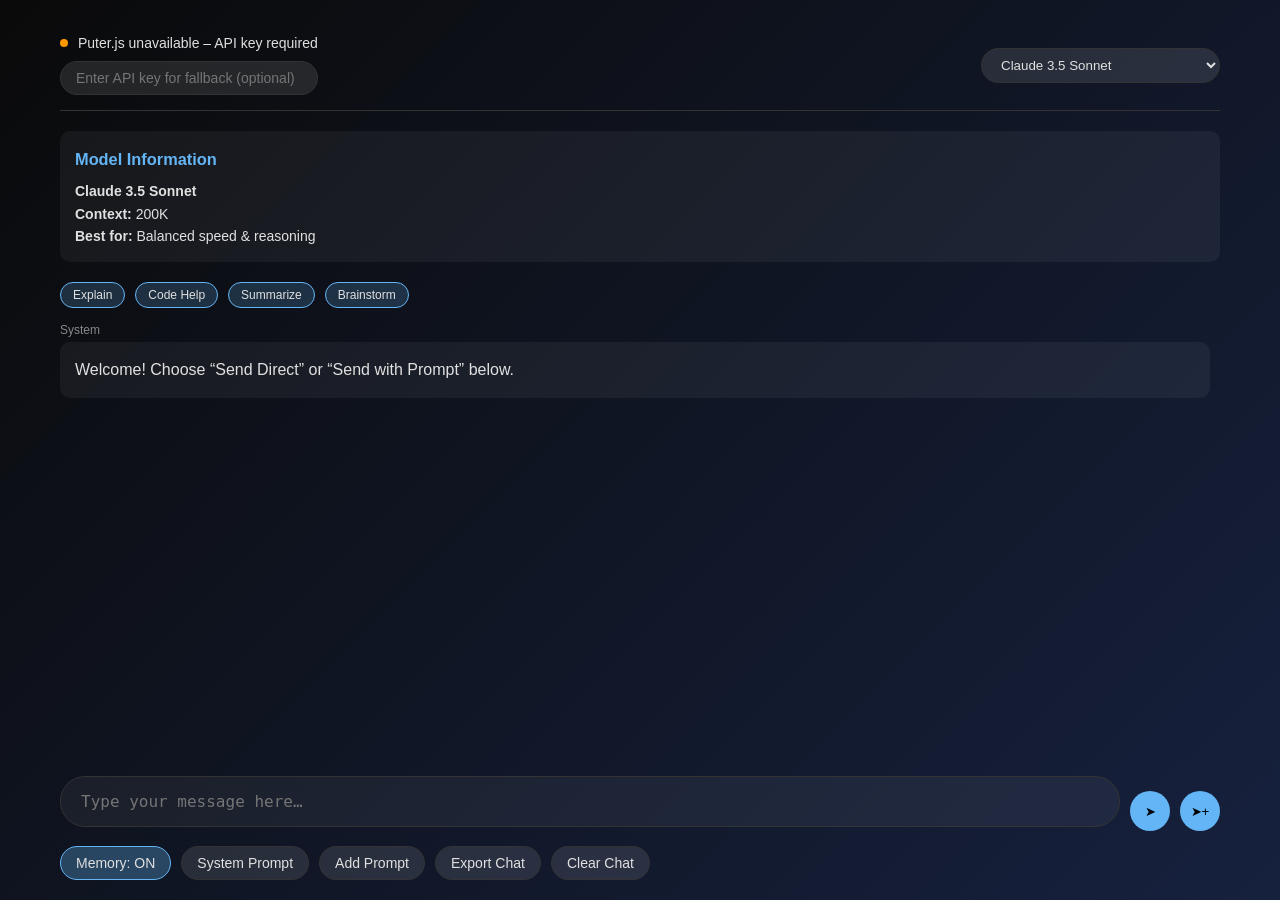
<file: index.html>
<!DOCTYPE html>
<html lang="en">
<head>
    <meta charset="UTF-8">
    <meta name="viewport" content="width=device-width, initial-scale=1.0">
    <title>AI Chat Interface</title>
    <script src="https://js.puter.com/v2/"></script>
    <style>
        /* (all original styles preserved) */
        *{margin:0;padding:0;box-sizing:border-box}
        body{font-family:-apple-system,BlinkMacSystemFont,'Segoe UI',Roboto,sans-serif;background:linear-gradient(135deg,#0a0a0a 0%,#16213e 100%);color:#e0e0e0;height:100vh;overflow:hidden}
        .chat-container{display:flex;flex-direction:column;height:100vh;max-width:1200px;margin:0 auto;padding:20px}
        .header{display:flex;justify-content:space-between;align-items:center;padding:15px 0;border-bottom:1px solid #333;margin-bottom:20px;flex-wrap:wrap}
        .connection-status{display:flex;align-items:center;gap:10px;font-size:14px}
        .status-dot{width:8px;height:8px;border-radius:50%;background:#4caf50;animation:pulse 2s infinite}
        .status-dot.error{background:#f44336;animation:none}
        .status-dot.warning{background:#ff9800;animation:none}
        @keyframes pulse{0%,100%{opacity:1}50%{opacity:.5}}
        .api-key-input{display:flex;align-items:center;gap:10px;margin-top:10px;width:100%}
        .api-key-input input{background:rgba(255,255,255,.1);border:1px solid #333;border-radius:20px;padding:8px 15px;color:#e0e0e0;font-size:14px;flex:1;max-width:300px}
        .model-selector{display:flex;gap:10px;align-items:center}
        .model-selector select{background:rgba(255,255,255,.1);border:1px solid #333;border-radius:20px;padding:8px 15px;color:#e0e0e0;cursor:pointer}
        .model-info{background:rgba(255,255,255,.05);border-radius:10px;padding:15px;margin-bottom:20px;font-size:14px;line-height:1.6}
        .model-info h3{margin-bottom:8px;color:#64b5f6}
        .messages-container{flex:1;overflow-y:auto;padding-right:10px}
        .message{margin-bottom:20px;animation:fadeIn .3s ease-in}
        @keyframes fadeIn{from{opacity:0;transform:translateY(10px)}to{opacity:1;transform:translateY(0)}}
        .message-content{background:rgba(255,255,255,.05);border-radius:10px;padding:15px;line-height:1.6}
        .user-message .message-content{background:rgba(100,181,246,.1)}
        .message-header{font-size:12px;color:#888;margin-bottom:5px}
        .input-area{display:flex;gap:10px;margin-top:20px;align-items:flex-end}
        .input-container{flex:1;position:relative}
        .message-input{width:100%;min-height:50px;max-height:150px;background:rgba(255,255,255,.05);border:1px solid #333;border-radius:25px;padding:15px 50px 15px 20px;color:#e0e0e0;font-size:16px;resize:none;overflow-y:auto}
        .message-input:focus{outline:none;border-color:#64b5f6}
        .send-button{background:#64b5f6;border:none;border-radius:50%;width:40px;height:40px;cursor:pointer;display:flex;align-items:center;justify-content:center;transition:.3s}
        .send-button:hover{background:#90caf9;transform:scale(1.1)}
        .send-button:disabled{background:#555;cursor:not-allowed;transform:none}
        .controls{display:flex;gap:10px;margin-top:15px;flex-wrap:wrap}
        .control-button{background:rgba(255,255,255,.1);border:1px solid #333;border-radius:20px;padding:8px 15px;color:#e0e0e0;cursor:pointer;font-size:14px;transition:.3s}
        .control-button:hover{background:rgba(255,255,255,.2)}
        .control-button.active{background:rgba(100,181,246,.3);border-color:#64b5f6}
        .code-block{background:#1a1a1a;border-radius:5px;padding:10px;margin:10px 0;overflow-x:auto;font-family:'Courier New',monospace;font-size:14px}
        .code-header{display:flex;justify-content:space-between;align-items:center;margin-bottom:5px;font-size:12px;color:#888}
        .copy-button{background:none;border:none;color:#64b5f6;cursor:pointer;font-size:12px}
        .typing-indicator{display:none;align-items:center;gap:5px;margin-bottom:15px;padding:15px;background:rgba(255,255,255,.05);border-radius:10px}
        .typing-dots{display:flex;gap:3px}
        .typing-dots span{width:6px;height:6px;background:#64b5f6;border-radius:50%;animation:typing 1.4s infinite}
        .typing-dots span:nth-child(2){animation-delay:.2s}
        .typing-dots span:nth-child(3){animation-delay:.4s}
        @keyframes typing{0%,60%,100%{transform:translateY(0)}30%{transform:translateY(-10px)}}
        .quick-functions{display:flex;gap:10px;margin-bottom:15px;flex-wrap:wrap}
        .quick-function{background:rgba(100,181,246,.2);border:1px solid #64b5f6;border-radius:15px;padding:5px 12px;font-size:12px;cursor:pointer;transition:.3s}
        .quick-function:hover{background:rgba(100,181,246,.3)}
        .error-notification{background:rgba(244,67,54,.2);border:1px solid #f44336;border-radius:10px;padding:10px;margin-bottom:15px;display:none}
        @media(max-width:768px){.chat-container{padding:10px}.header{flex-direction:column;align-items:flex-start;gap:10px}.model-selector{width:100%}.model-selector select{width:100%}.controls{justify-content:center}.message-input{min-height:40px;padding:10px 15px}}
    </style>
</head>
<body>
    <div class="chat-container">
        <div class="header">
            <div>
                <div class="connection-status">
                    <div class="status-dot" id="statusDot"></div>
                    <span id="statusText">Connecting to Puter.js…</span>
                </div>
                <div class="api-key-input">
                    <input type="password" id="apiKeyInput" placeholder="Enter API key for fallback (optional)">
                    <span id="fallbackIndicator" style="display:none;color:#ff9800;font-size:12px">⚠️ Using fallback API</span>
                </div>
            </div>
            <div class="model-selector">
                <select id="modelSelect">
                    <!-- Best reasoning / n8n workflow helpers -->
                    <option value="claude-3-5-sonnet-20241022">Claude 3.5 Sonnet</option>
                    <option value="claude-3-5-haiku-20241022">Claude 3.5 Haiku (fast)</option>
                    <option value="claude-3-opus-20240229">Claude 3 Opus (deep)</option>
                    <option value="gpt-4o">GPT-4o</option>
                    <option value="gpt-4o-mini">GPT-4o-mini (cheap/fast)</option>
                    <option value="gpt-4.5-preview">GPT-4.5-preview (reasoning)</option>
                    <option value="o3">o3 (reasoning chain)</option>
                    <option value="o1">o1 (reasoning)</option>
                    <option value="openrouter:openai/o1">OpenRouter o1</option>
                    <option value="openrouter:openai/o3-mini">OpenRouter o3-mini</option>
                    <option value="openrouter:anthropic/claude-3-5-sonnet">OpenRouter Claude 3.5 Sonnet</option>
                    <option value="openrouter:deepseek/deepseek-chat">DeepSeek-Coder</option>
                    <option value="openrouter:mistralai/mistral-large">Mistral-Large</option>
                </select>
            </div>
        </div>

        <div class="model-info" id="modelInfo">
            <h3>Model Information</h3>
            <p id="modelDetails">Select a model to view details…</p>
        </div>

        <div class="error-notification" id="errorNotification"><span id="errorText"></span></div>

        <div class="quick-functions">
            <div class="quick-function" onclick="quickFunction('explain')">Explain</div>
            <div class="quick-function" onclick="quickFunction('code')">Code Help</div>
            <div class="quick-function" onclick="quickFunction('summarize')">Summarize</div>
            <div class="quick-function" onclick="quickFunction('brainstorm')">Brainstorm</div>
        </div>

        <div class="messages-container" id="messagesContainer">
            <div class="message">
                <div class="message-header">System</div>
                <div class="message-content">Welcome! Choose “Send Direct” or “Send with Prompt” below.</div>
            </div>
        </div>

        <div class="typing-indicator" id="typingIndicator">
            <div class="typing-dots"><span></span><span></span><span></span></div>
            <span>AI is thinking…</span>
        </div>

        <div class="input-area">
            <div class="input-container">
                <textarea class="message-input" id="messageInput" placeholder="Type your message here…" rows="1"></textarea>
            </div>
            <button class="send-button" id="sendDirectBtn" title="Send Direct">➤</button>
            <button class="send-button" id="sendWithPromptBtn" title="Send with Prompt">➤+</button>
        </div>

        <div class="controls">
            <button class="control-button active" id="memoryToggle">Memory: ON</button>
            <button class="control-button" onclick="toggleSystemPrompt()">System Prompt</button>
            <button class="control-button" onclick="addCustomPrompt()">Add Prompt</button>
            <button class="control-button" onclick="exportConversation()">Export Chat</button>
            <button class="control-button" onclick="clearChat()">Clear Chat</button>
        </div>
    </div>

    <script>
        let conversation = [];
        let memoryEnabled = true;
        let systemPrompt = "You are a helpful AI assistant. Provide clear and concise responses.";
        let customPrompt = "";                      // user-defined prompt
        let currentProvider = 'puter';
        let abortController = null;
        let accumulatedResponse = '';

        const modelDetails = {
            'claude-3-5-sonnet-20241022': { name: 'Claude 3.5 Sonnet', context: '200K', best: 'Balanced speed & reasoning' },
            'claude-3-5-haiku-20241022': { name: 'Claude 3.5 Haiku', context: '200K', best: 'Fast, low-cost' },
            'claude-3-opus-20240229': { name: 'Claude 3 Opus', context: '200K', best: 'Deep reasoning' },
            'gpt-4o': { name: 'GPT-4o', context: '128K', best: 'General & coding' },
            'gpt-4o-mini': { name: 'GPT-4o-mini', context: '128K', best: 'Fast & cheap' },
            'gpt-4.5-preview': { name: 'GPT-4.5-preview', context: '128K', best: 'Advanced reasoning' },
            'o3': { name: 'o3', context: '200K', best: 'Chain-of-thought' },
            'o1': { name: 'o1', context: '200K', best: 'Deep reasoning' },
            'openrouter:openai/o1': { name: 'OpenRouter o1', context: '200K', best: 'Deep reasoning' },
            'openrouter:openai/o3-mini': { name: 'OpenRouter o3-mini', context: '200K', best: 'Reasoning, cheaper' },
            'openrouter:anthropic/claude-3-5-sonnet': { name: 'OR Claude 3.5 Sonnet', context: '200K', best: 'Balanced' },
            'openrouter:deepseek/deepseek-chat': { name: 'DeepSeek-Coder', context: '128K', best: 'Code generation' },
            'openrouter:mistralai/mistral-large': { name: 'Mistral-Large', context: '32K', best: 'Multilingual reasoning' }
        };

        document.addEventListener('DOMContentLoaded', () => { checkPuterConnection(); updateModelInfo(); setupEventListeners(); });

        async function checkPuterConnection() {
            try { await puter.ai.chat('test', { stream: false }); updateStatus('Connected to Puter.js', 'success'); currentProvider = 'puter'; }
            catch { updateStatus('Puter.js unavailable – API key required', 'warning'); currentProvider = 'fallback'; if (document.getElementById('apiKeyInput').value) document.getElementById('fallbackIndicator').style.display = 'inline'; }
        }
        function updateStatus(text, type) { document.getElementById('statusText').textContent = text; document.getElementById('statusDot').className = 'status-dot ' + type; }
        function updateModelInfo() {
            const m = document.getElementById('modelSelect').value, d = modelDetails[m];
            document.getElementById('modelDetails').innerHTML = `<strong>${d.name}</strong><br><strong>Context:</strong> ${d.context}<br><strong>Best for:</strong> ${d.best}`;
        }

        function setupEventListeners() {
            const input = document.getElementById('messageInput');
            document.getElementById('sendDirectBtn').addEventListener('click', () => sendMessage(false));
            document.getElementById('sendWithPromptBtn').addEventListener('click', () => sendMessage(true));
            document.getElementById('modelSelect').addEventListener('change', () => { updateModelInfo(); checkPuterConnection(); });
            document.getElementById('memoryToggle').addEventListener('click', () => { memoryEnabled = !memoryEnabled; document.getElementById('memoryToggle').textContent = `Memory: ${memoryEnabled ? 'ON' : 'OFF'}`; document.getElementById('memoryToggle').classList.toggle('active', memoryEnabled); });
            input.addEventListener('keydown', e => { if (e.key === 'Enter' && !e.shiftKey) { e.preventDefault(); sendMessage(false); } });
            input.addEventListener('input', () => { input.style.height = 'auto'; input.style.height = Math.min(input.scrollHeight, 150) + 'px'; });
        }

        async function sendMessage(usePrompt) {
            const input = document.getElementById('messageInput'), msg = input.value.trim(); if (!msg) return;
            const finalMsg = usePrompt && customPrompt ? `${customPrompt}\n\n${msg}` : msg;
            addMessage('user', msg); input.value = ''; input.style.height = 'auto';
            document.getElementById('typingIndicator').style.display = 'flex';
            const messages = memoryEnabled ? [...conversation, { role: 'user', content: finalMsg }] : [{ role: 'user', content: finalMsg }];
            abortController = new AbortController();
            const model = document.getElementById('modelSelect').value;
            try {
                const response = currentProvider === 'puter' ? await puter.ai.chat(messages, { model, systemMessage: systemPrompt, stream: true }) : await fallbackChat(messages, model);
                await streamResponse(response, model);
                if (memoryEnabled) { conversation.push({ role: 'user', content: finalMsg }, { role: 'assistant', content: accumulatedResponse }); }
            } catch (err) { if (err.name !== 'AbortError') showError(err.message || 'Failed to get response'); } finally { document.getElementById('typingIndicator').style.display = 'none'; document.getElementById('sendButton').disabled = false; abortController = null; }
        }

        async function fallbackChat(messages, model) {
            const key = document.getElementById('apiKeyInput').value; if (!key) throw new Error('API key required for fallback');
            let url, headers, body;
            if (model.startsWith('claude')) { url = 'https://api.anthropic.com/v1/messages'; headers = { 'x-api-key': key, 'Content-Type': 'application/json', 'anthropic-version': '2023-06-01' }; body = { model, max_tokens: 4096, messages, system: systemPrompt, stream: true }; }
            else if (model.startsWith('gpt') || model.startsWith('o')) { url = 'https://api.openai.com/v1/chat/completions'; headers = { 'Authorization': `Bearer ${key}`, 'Content-Type': 'application/json' }; body = { model, messages: [{ role: 'system', content: systemPrompt }, ...messages], stream: true }; }
            else { url = 'https://openrouter.ai/api/v1/chat/completions'; headers = { 'Authorization': `Bearer ${key}`, 'Content-Type': 'application/json' }; body = { model, messages: [{ role: 'system', content: systemPrompt }, ...messages], stream: true }; }
            const res = await fetch(url, { method: 'POST', headers, body: JSON.stringify(body), signal: abortController.signal });
            if (!res.ok) throw new Error(`API error ${res.status}`);
            return { [Symbol.asyncIterator]: async function* () { const reader = res.body.getReader(), dec = new TextDecoder(); while (true) { const { done, value } = await reader.read(); if (done) break; const lines = dec.decode(value).split('\n'); for (const line of lines) { if (line.startsWith('data: ')) { const data = line.slice(6); if (data === '[DONE]') return; try { const p = JSON.parse(data); const text = p.delta?.text || p.choices?.[0]?.delta?.content || ''; yield String(text); } catch { } } } } } };
        }

        async function streamResponse(response, model) {
            accumulatedResponse = '';
            const msgDiv = addMessage('assistant', '');
            const contentDiv = msgDiv.querySelector('.message-content');
            try { for await (const _chunk of response) { if (abortController.signal.aborted) break; const chunk = typeof _chunk === 'object' && _chunk.text !== undefined ? _chunk.text : String(_chunk); accumulatedResponse += chunk; contentDiv.innerHTML = formatMessage(accumulatedResponse); scrollToBottom(); } }
            catch (err) { if (err.name !== 'AbortError') throw err; }
        }

        function addMessage(role, content) {
            const container = document.getElementById('messagesContainer'), div = document.createElement('div'); div.className = `message ${role}-message`;
            div.innerHTML = `<div class="message-header">${role === 'user' ? 'You' : 'Assistant'}</div><div class="message-content">${formatMessage(content)}</div>`;
            container.appendChild(div); scrollToBottom(); return div;
        }
        function formatMessage(text) {
            if (!text) return '';
            text = text.replace(/```(\w+)?\n?([\s\S]*?)```/g, (m, lang, code) => `<div class="code-block"><div class="code-header"><span>${lang || 'text'}</span><button class="copy-button" onclick="copyCode(this)">Copy</button></div><pre><code>${escapeHtml(code.trim())}</code></pre></div>`);
            text = text.replace(/`([^`]+)`/g, '<code style="background:rgba(255,255,255,.1);padding:2px 4px;border-radius:3px">$1</code>');
            text = text.replace(/\*\*([^*]+)\*\*/g, '<strong>$1</strong>');
            text = text.replace(/\*([^*]+)\*/g, '<em>$1</em>');
            return text;
        }
        function escapeHtml(t) { const d = document.createElement('div'); d.textContent = t; return d.innerHTML; }
        function scrollToBottom() { const c = document.getElementById('messagesContainer'); c.scrollTop = c.scrollHeight; }
        function copyCode(btn) { navigator.clipboard.writeText(btn.parentElement.nextElementSibling.textContent).then(() => { btn.textContent = 'Copied!'; setTimeout(() => btn.textContent = 'Copy', 2000); }); }
        function toggleSystemPrompt() { const p = prompt('Edit system prompt:', systemPrompt); if (p !== null) systemPrompt = p; }
        function addCustomPrompt() { const p = prompt('Add / edit custom prompt that will be prepended to every message:', customPrompt); if (p !== null) customPrompt = p.trim(); }
        function exportConversation() { const t = conversation.map(m => `${m.role}: ${m.content}`).join('\n\n'); const b = new Blob([t], { type: 'text/plain' }); const u = URL.createObjectURL(b); const a = document.createElement('a'); a.href = u; a.download = 'conversation.txt'; a.click(); URL.revokeObjectURL(u); }
        function clearChat() { if (confirm('Clear chat?')) { conversation = []; document.getElementById('messagesContainer').innerHTML = '<div class="message"><div class="message-header">System</div><div class="message-content">Chat cleared. Start a new conversation!</div></div>'; } }
        function quickFunction(type) { const prompts = { explain: 'Please explain this concept in simple terms:', code: 'I need help with this code:', summarize: 'Please summarize this text:', brainstorm: 'Help me brainstorm ideas for:' }; document.getElementById('messageInput').value = prompts[type] + ' '; document.getElementById('messageInput').focus(); }
        function showError(m) { const n = document.getElementById('errorNotification'); document.getElementById('errorText').textContent = m; n.style.display = 'block'; setTimeout(() => n.style.display = 'none', 5000); }
    </script>
</body>
</html>
</file>
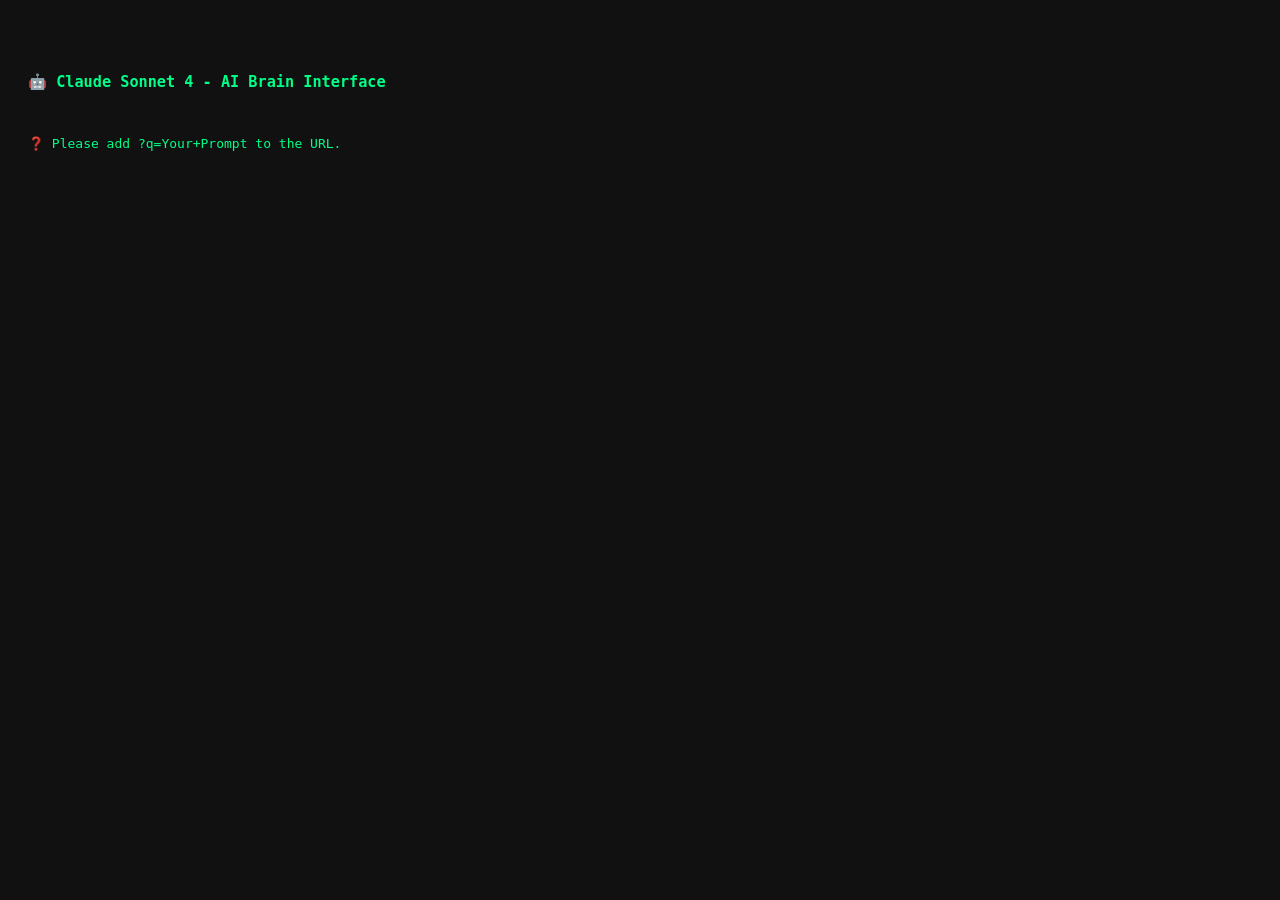
<file: Brain.html>
<!DOCTYPE html>
<html lang="en">
<head>
  <meta charset="UTF-8" />
  <meta name="viewport" content="width=device-width, initial-scale=1.0" />
  <title>Claude Sonnet Brain</title>
  <script src="https://js.puter.com/v2/"></script>
  <style>
    body {
      font-family: monospace;
      background: #111;
      color: #00ff88;
      padding: 20px;
      white-space: pre-wrap;
    }
  </style>
</head>
<body>
  <h3>🤖 Claude Sonnet 4 - AI Brain Interface</h3>
  <div id="output">Thinking...</div>

  <script>
    const query = new URLSearchParams(window.location.search).get('q');

    async function askClaude(prompt) {
      try {
        const result = await puter.ai.chat(prompt, {
          model: "claude-sonnet-4", // You can also use "claude-3-7-sonnet" for faster replies
          stream: false
        });
        document.getElementById("output").innerText = result.message.content[0].text;
      } catch (err) {
        document.getElementById("output").innerText = "❌ Error: " + err.message;
      }
    }

    if (query) {
      askClaude(query);
    } else {
      document.getElementById("output").innerText = "❓ Please add ?q=Your+Prompt to the URL.";
    }
  </script>
</body>
</html>
</file>
